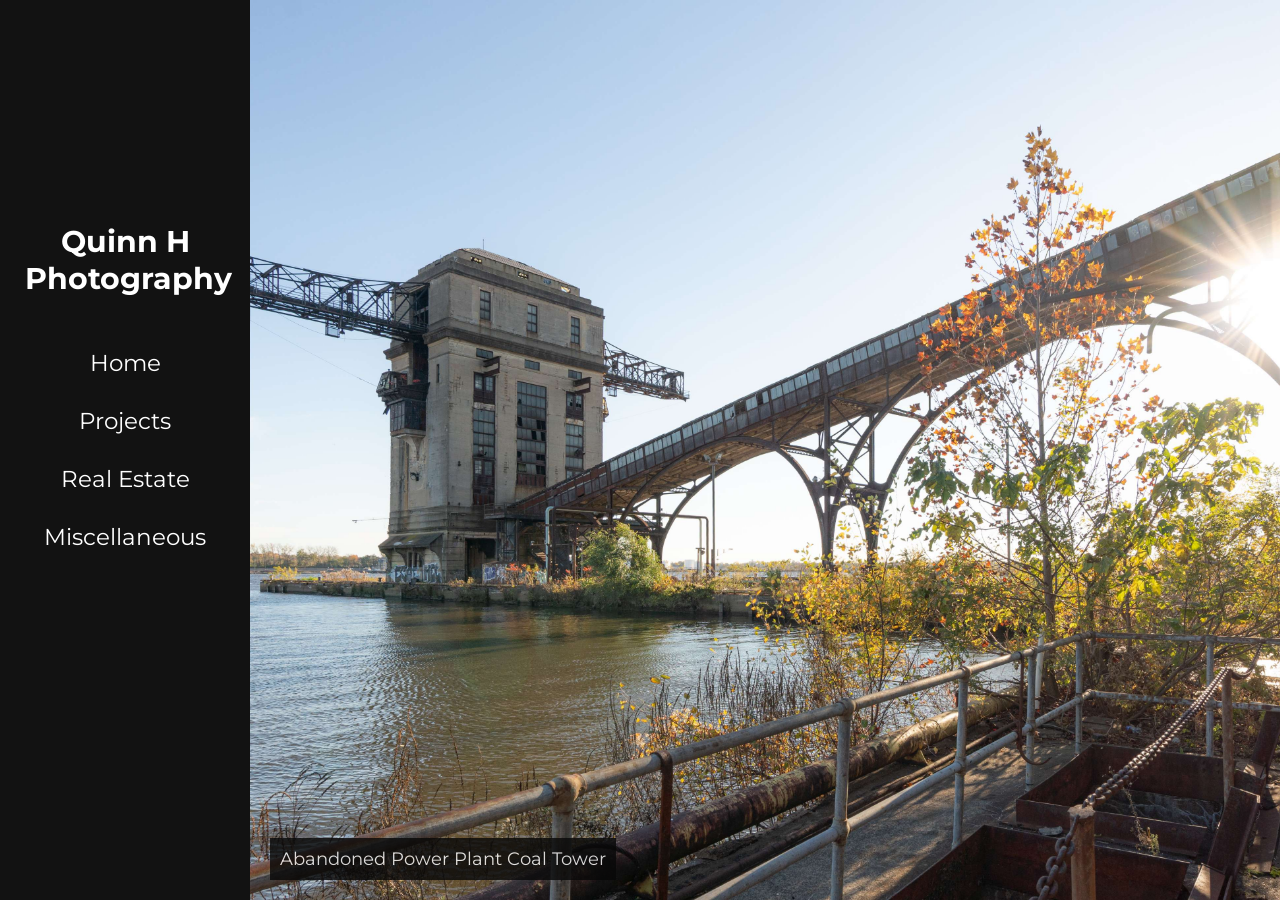
<file: index.html>
<!DOCTYPE html>
<html lang="en">
  <head>
    <meta charset="UTF-8" />
    <meta name="viewport" content="width=device-width, initial-scale=1.0" />
    <title>Quinn H Photography</title>
    <meta name="description" content="Photography portfolio and studio website." />
    <link rel="stylesheet" href="style.css">
    <link rel="stylesheet" href="/universal.css">
  </head>
  <body>
    <div class="sidebar" id="sidebar">
      <div class="name">Quinn H Photography</div>
        <div class="sidebar-padding">
            <a href="/index.html" class="sidebar-link">Home</a>
            <a href="/projects/index.html" class="sidebar-link">Projects</a>
            <a href="/realestate/index.html" class="sidebar-link">Real Estate</a>
            <a href="/misc/index.html" class="sidebar-link">Miscellaneous</a>
        </div>
    </div>
    <div class="image-preview">
      <div class="image-wrapper">
        <img src="" id="img" class="img">
      </div>
      <div class="image-description" id="image-description"></div>
    </div>
    <script src="home.js"></script>
  </body>
</html>
</file>
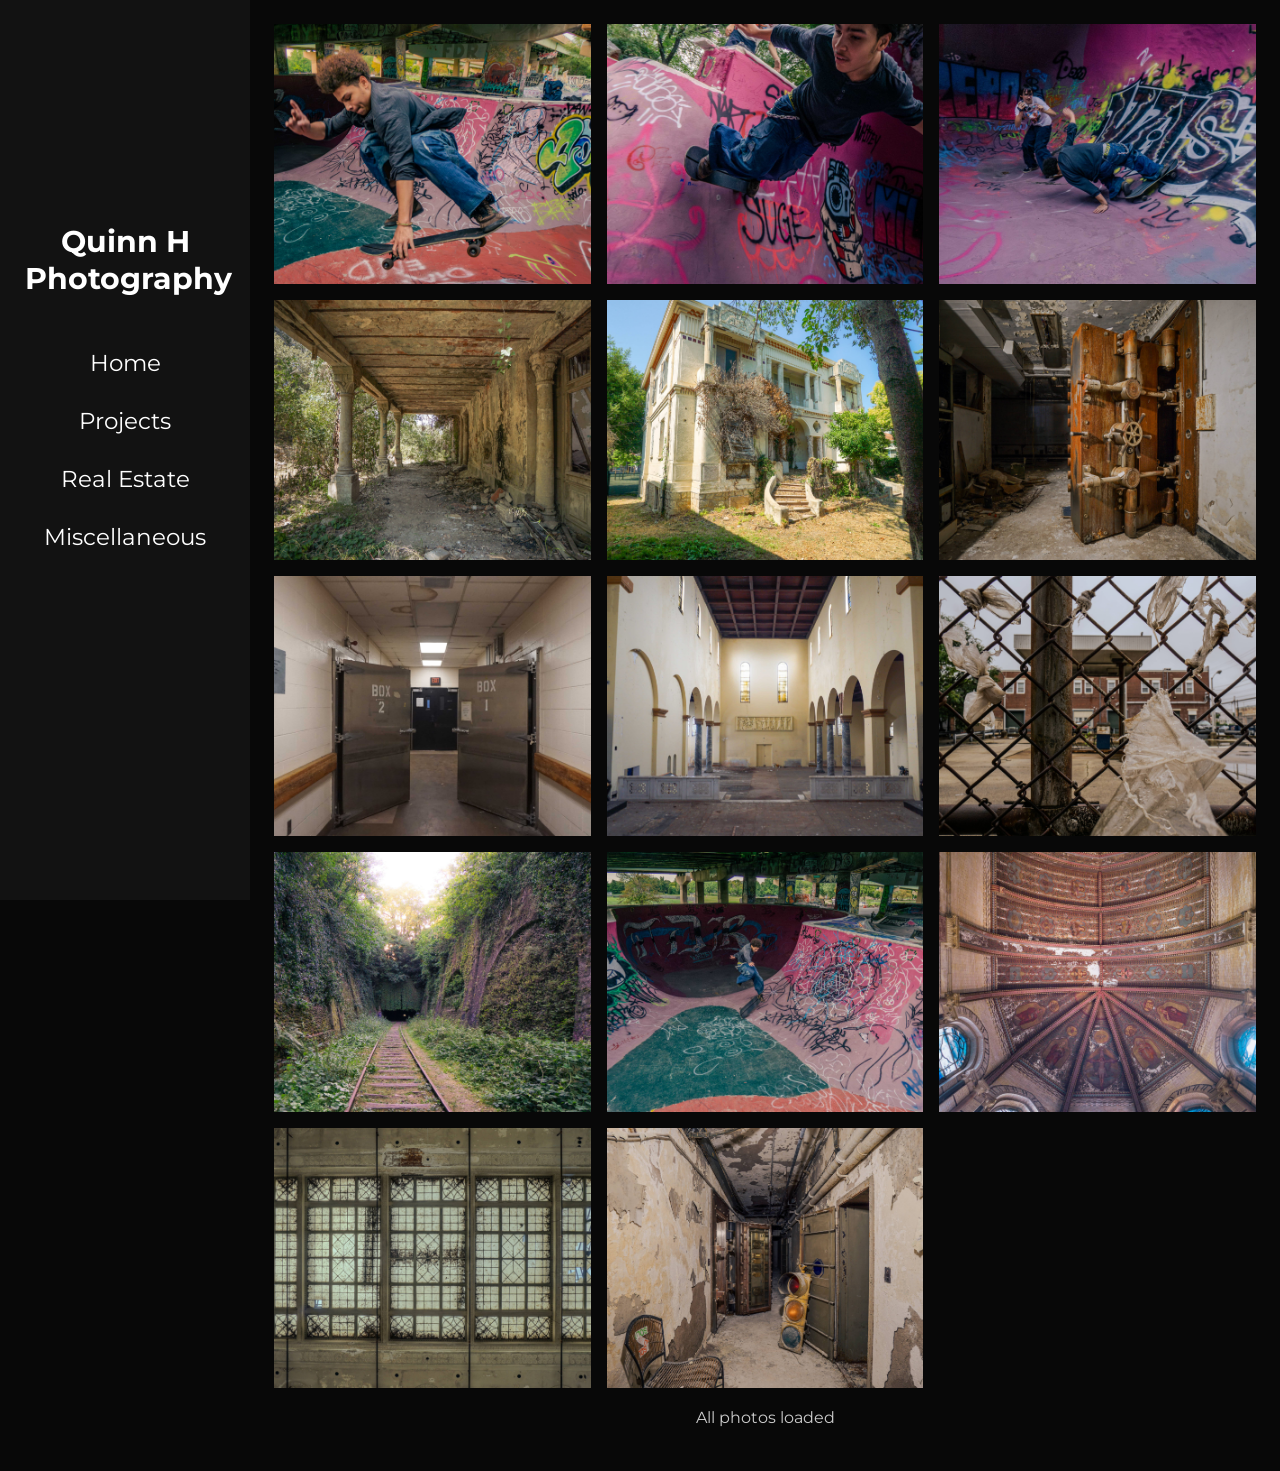
<file: misc/index.html>
<!DOCTYPE html>
<html lang="en">
  <head>
    <meta charset="UTF-8" />
    <meta name="viewport" content="width=device-width, initial-scale=1.0" />
    <title>Quinn H Photography</title>
    <meta name="description" content="Photography portfolio and studio website." />
    <link rel="stylesheet" href="style.css">
    <link rel="stylesheet" href="/universal.css">
  </head>
  <body>

    <div class="sidebar" id="sidebar">
      <div class="name">Quinn H Photography</div>
        <div class="sidebar-padding">
            <a href="/index.html" class="sidebar-link">Home</a>
            <a href="/projects/index.html" class="sidebar-link">Projects</a>
            <a href="/realestate.html" class="sidebar-link">Real Estate</a>
            <a href="/misc/index.html" class="sidebar-link">Miscellaneous</a>
        </div>
    </div>
    
    <main>
      <div id="gallery" aria-label="Navy project photo gallery"></div>
      <div id="loader" role="status" aria-live="polite">Loading photos…</div>
    </main>

    <div id="overlay" class="overlay" role="dialog" aria-modal="true" aria-label="Photo preview" hidden>
      <button class="overlay-close" type="button" aria-label="Close photo preview">&times;</button>
      <img id="preview-image" alt="">
      <p id="preview-caption"></p>
    </div>

    <script src="script.js"></script>
  </body>
</html>
</file>
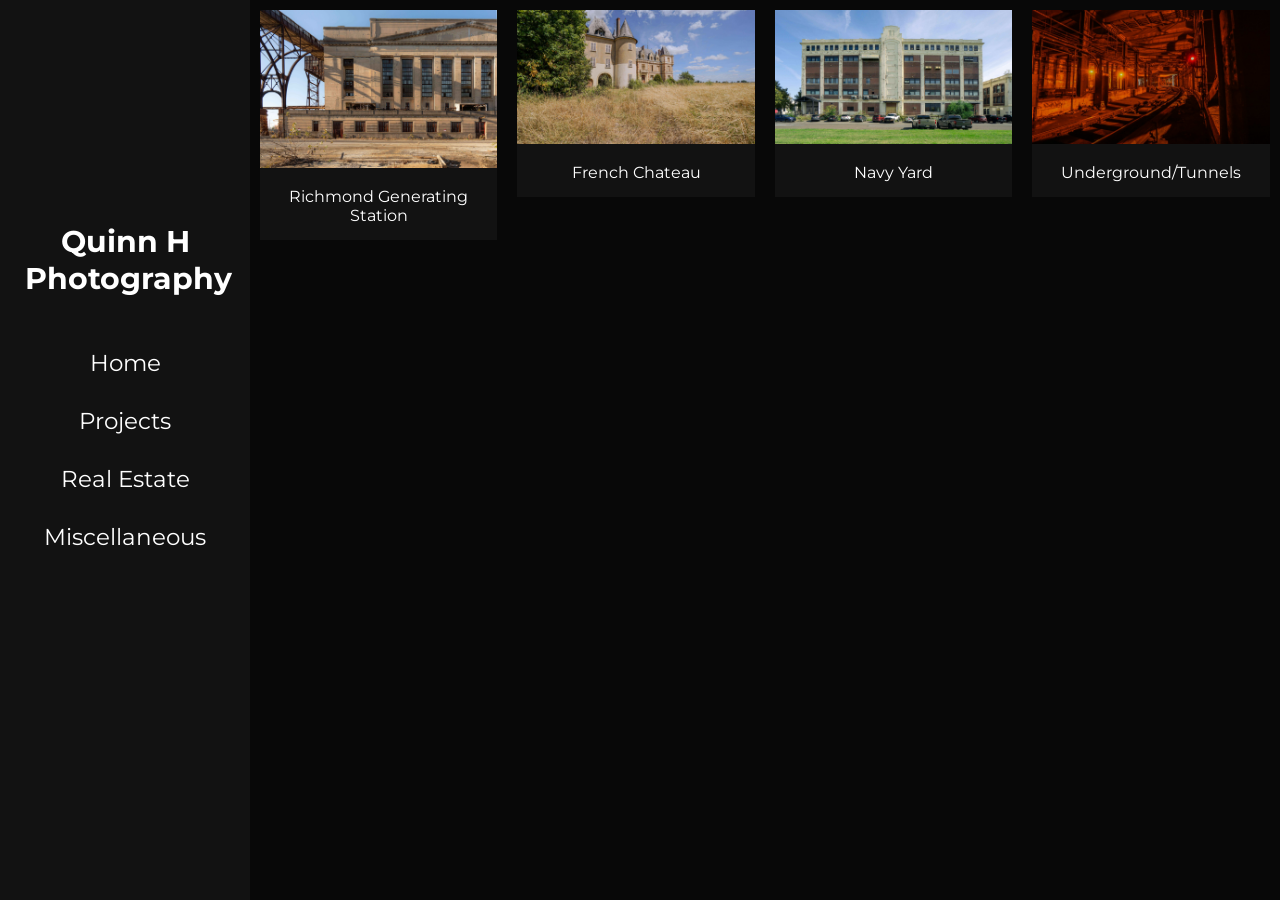
<file: projects/index.html>
<!DOCTYPE html>
<html lang="en">
  <head>
    <meta charset="UTF-8" />
    <meta name="viewport" content="width=device-width, initial-scale=1.0" />
    <title>Quinn H Photography</title>
    <meta name="description" content="Photography portfolio and studio website." />
    <link rel="stylesheet" href="style.css">
    <link rel="stylesheet" href="/universal.css">
  </head>
  <body>
    <div class="sidebar" id="sidebar">
      <div class="name">Quinn H Photography</div>
        <div class="sidebar-padding">
            <a href="/index.html" class="sidebar-link">Home</a>
            <a href="/projects/index.html" class="sidebar-link">Projects</a>
            <a href="/realestate/index.html" class="sidebar-link">Real Estate</a>
            <a href="/misc/index.html" class="sidebar-link">Miscellaneous</a>
        </div>
    </div>
    
    <div class="projects">
      <div class="responsive">
        <div class="gallery">
          <a href="richmond/index.html">
            <img src="previews/richmond.jpg" alt="Cinque Terre" width="600" height="400">
          </a>
          <div class="desc">Richmond Generating Station</div>
        </div>
      </div>

      <div class="responsive">
        <div class="gallery">
          <a href="chateau/index.html">
            <img src="previews/chateau.JPG" alt="French Chateau" width="600" height="400">
          </a>
          <div class="desc">French Chateau</div>
        </div>
      </div>

      <div class="responsive">
        <div class="gallery">
          <a href="navy/index.html">
            <img src="previews/navy.jpg" alt="Navy" width="600" height="400">
          </a>
          <div class="desc">Navy Yard</div>
        </div>
      </div>

      <div class="responsive">
        <div class="gallery">
          <a href="underground/index.html">
            <img src="previews/underground.JPG" alt="Underground/Tunnels" width="600" height="400">
          </a>
          <div class="desc">Underground/Tunnels</div>
        </div>
      </div>


      <div class="clearfix"></div>
    </div>
  </body>
</html>
</file>
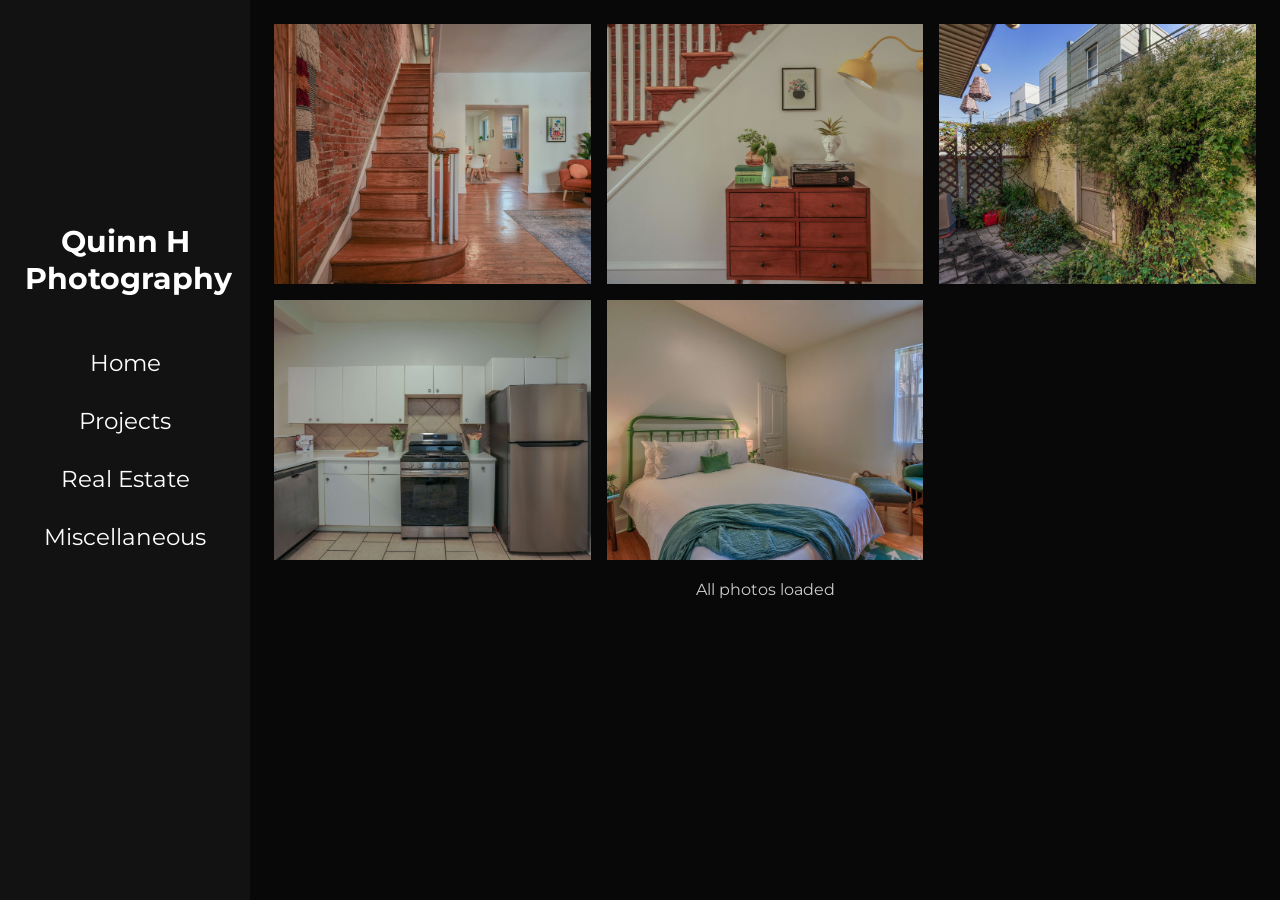
<file: realestate/index.html>
<!DOCTYPE html>
<html lang="en">
  <head>
    <meta charset="UTF-8" />
    <meta name="viewport" content="width=device-width, initial-scale=1.0" />
    <title>Quinn H Photography</title>
    <meta name="description" content="Photography portfolio and studio website." />
    <link rel="stylesheet" href="style.css">
    <link rel="stylesheet" href="/universal.css">
  </head>
  <body>

    <div class="sidebar" id="sidebar">
      <div class="name">Quinn H Photography</div>
        <div class="sidebar-padding">
            <a href="/index.html" class="sidebar-link">Home</a>
            <a href="/projects/index.html" class="sidebar-link">Projects</a>
            <a href="/realestate/index.html" class="sidebar-link">Real Estate</a>
            <a href="/misc/index.html" class="sidebar-link">Miscellaneous</a>
        </div>
    </div>
    
    <main>
      <div id="gallery" aria-label="Navy project photo gallery"></div>
      <div id="loader" role="status" aria-live="polite">Loading photos…</div>
    </main>

    <div id="overlay" class="overlay" role="dialog" aria-modal="true" aria-label="Photo preview" hidden>
      <button class="overlay-close" type="button" aria-label="Close photo preview">&times;</button>
      <img id="preview-image" alt="">
      <p id="preview-caption"></p>
    </div>

    <script src="script.js"></script>
  </body>
</html>
</file>
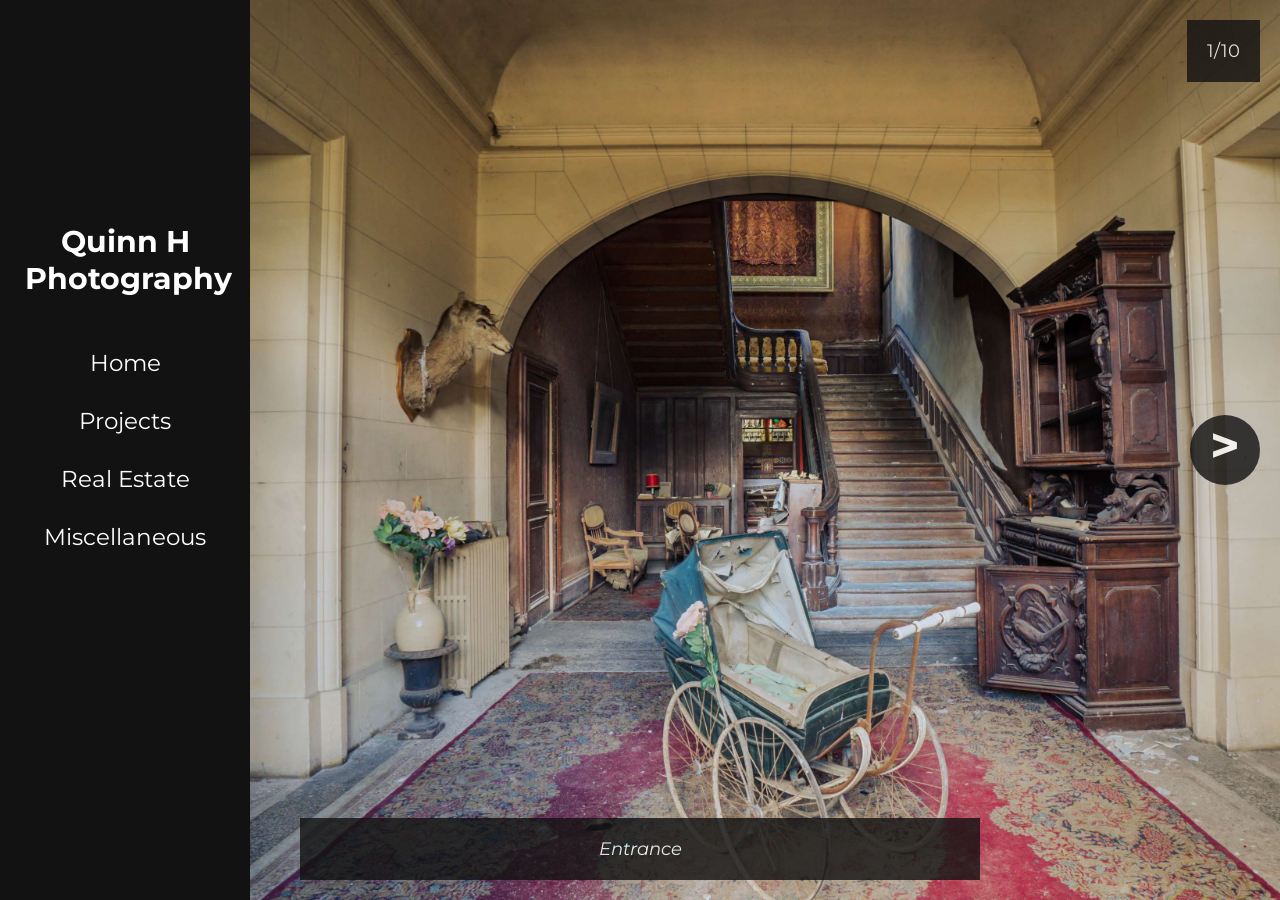
<file: projects/chateau/index.html>
<!DOCTYPE html>
<html lang="en">
  <head>
    <meta charset="UTF-8" />
    <meta name="viewport" content="width=device-width, initial-scale=1.0" />
    <title>Quinn H Photography</title>
    <meta name="description" content="Photography portfolio and studio website." />
    <link rel="stylesheet" href="style.css">
    <link rel="stylesheet" href="/universal.css">
  </head>
  <body>

    <div class="sidebar" id="sidebar">
      <div class="name">Quinn H Photography</div>
        <div class="sidebar-padding">
            <a href="/index.html" class="sidebar-link">Home</a>
            <a href="/projects/index.html" class="sidebar-link">Projects</a>
            <a href="/realestate/index.html" class="sidebar-link">Real Estate</a>
            <a href="/misc/index.html" class="sidebar-link">Miscellaneous</a>
        </div>
    </div>
    
    <div class="image-preview">
      <div class="image-wrapper">
        <img src="images/1.JPG" id="img" class="img">
      </div>
      <div class="image-description" id="image-description"></div>
    </div>

    <div class="right-button" id="rightButton">
      <span class="material-symbols-outlined">></span>
    </div>

    <div class="left-button" id="leftButton" style="display:none">
      <span class="material-symbols-outlined"><</span>
    </div>

    <div class="image-counter" id="imageCounter">1/10</div>

    <div class="img-description" id="imgDescription">Entrance</div>

    <script src="script.js"></script>
  </body>
</html>
</file>
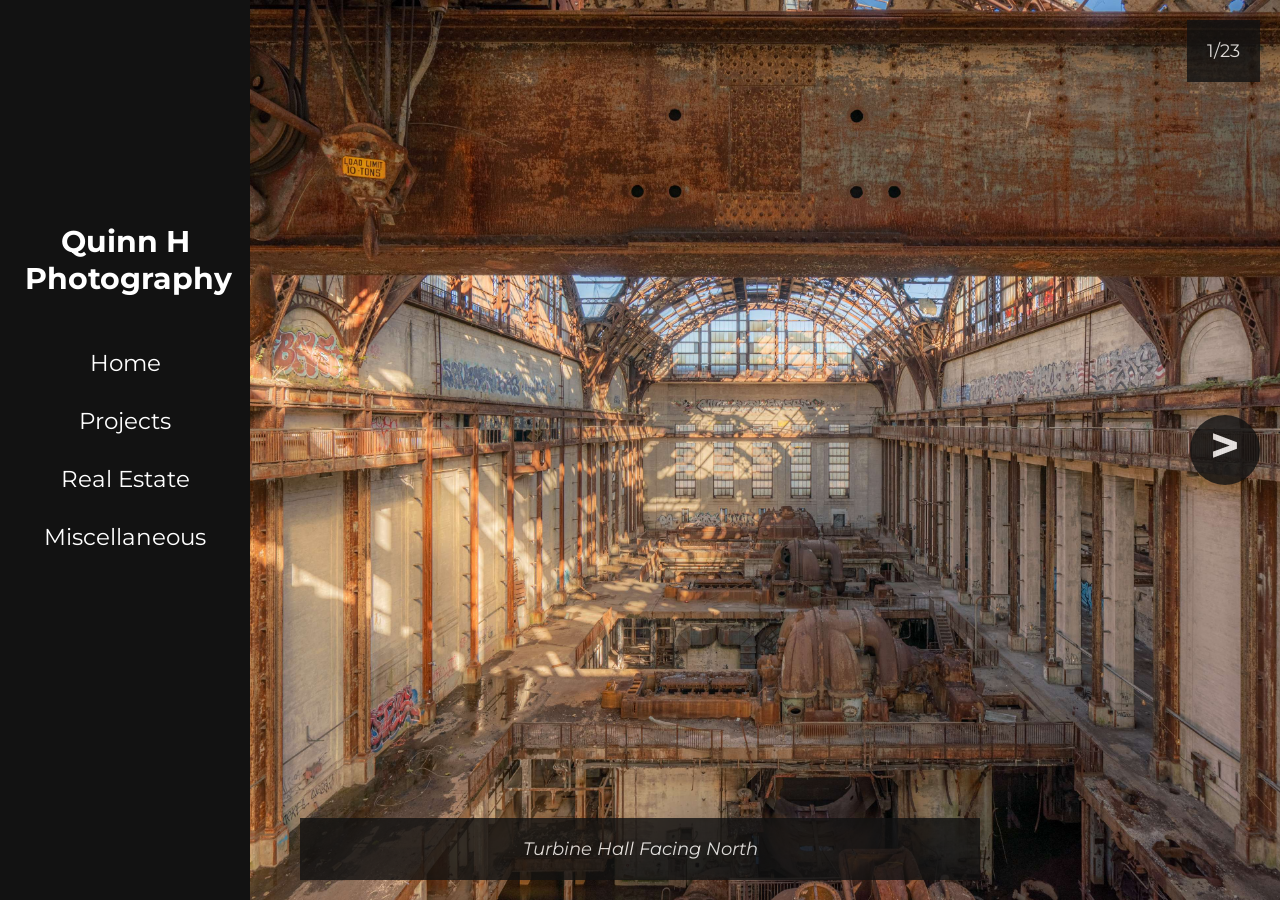
<file: projects/richmond/index.html>
<!DOCTYPE html>
<html lang="en">
  <head>
    <meta charset="UTF-8" />
    <meta name="viewport" content="width=device-width, initial-scale=1.0" />
    <title>Quinn H Photography</title>
    <meta name="description" content="Photography portfolio and studio website." />
    <link rel="stylesheet" href="style.css">
    <link rel="stylesheet" href="/universal.css">
  </head>
  <body>

    <div class="sidebar" id="sidebar">
      <div class="name">Quinn H Photography</div>
        <div class="sidebar-padding">
            <a href="/index.html" class="sidebar-link">Home</a>
            <a href="/projects/index.html" class="sidebar-link">Projects</a>
            <a href="/realestate/index.html" class="sidebar-link">Real Estate</a>
            <a href="/misc/index.html" class="sidebar-link">Miscellaneous</a>
        </div>
    </div>
    
    <div class="image-preview">
      <div class="image-wrapper">
        <img src="images/1.jpg" id="img" class="img">
      </div>
      <div class="image-description" id="image-description"></div>
    </div>

    <div class="right-button" id="rightButton">
      <span class="material-symbols-outlined">></span>
    </div>

    <div class="left-button" id="leftButton" style="display:none">
      <span class="material-symbols-outlined"><</span>
    </div>

    <div class="image-counter" id="imageCounter">1/23</div>

    <div class="img-description" id="imgDescription">Turbine Hall Facing North</div>

    <script src="script.js"></script>
  </body>
</html>
</file>
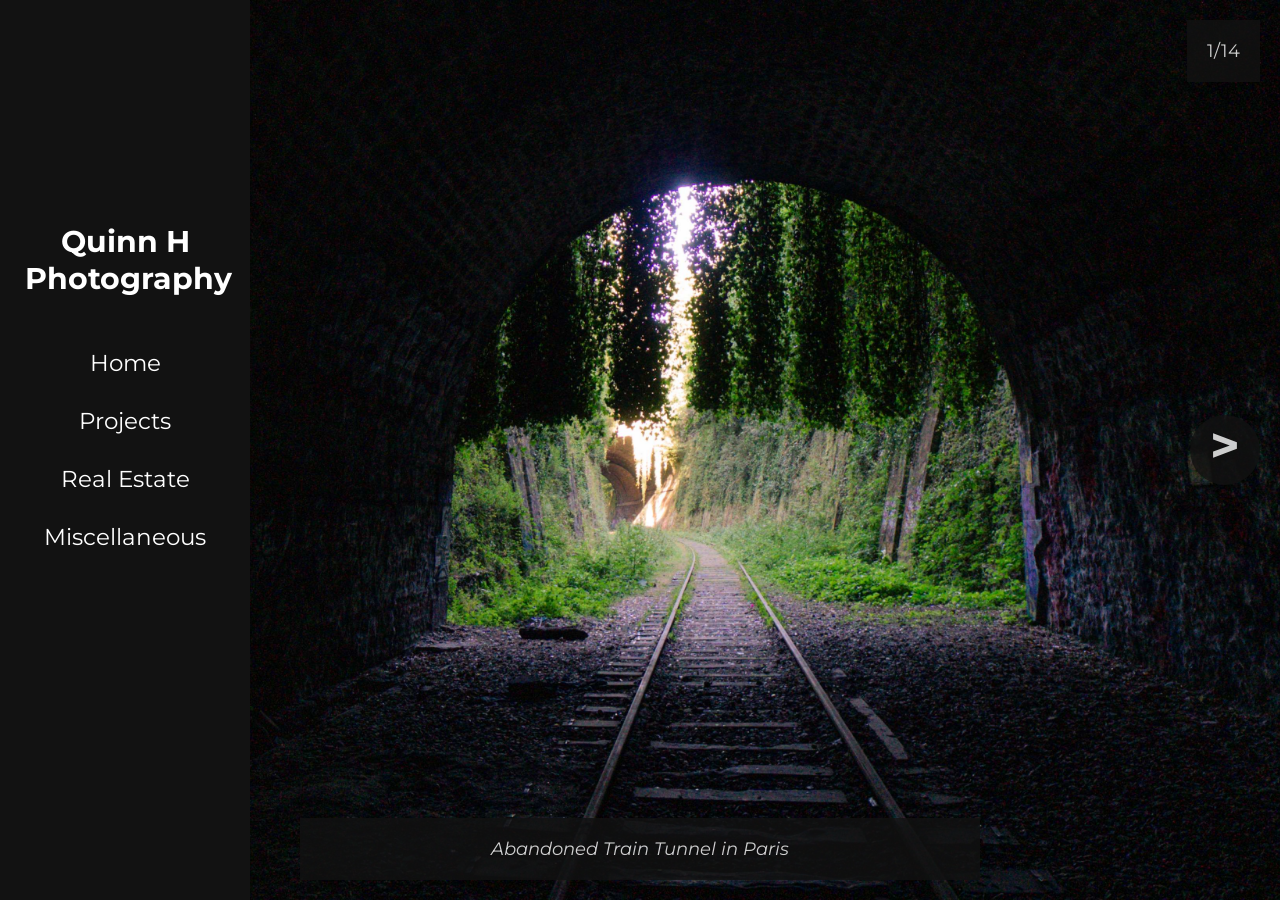
<file: projects/underground/index.html>
<!DOCTYPE html>
<html lang="en">
  <head>
    <meta charset="UTF-8" />
    <meta name="viewport" content="width=device-width, initial-scale=1.0" />
    <title>Quinn H Photography</title>
    <meta name="description" content="Photography portfolio and studio website." />
    <link rel="stylesheet" href="style.css">
    <link rel="stylesheet" href="/universal.css">
  </head>
  <body>

    <div class="sidebar" id="sidebar">
      <div class="name">Quinn H Photography</div>
        <div class="sidebar-padding">
            <a href="/index.html" class="sidebar-link">Home</a>
            <a href="/projects/index.html" class="sidebar-link">Projects</a>
            <a href="/realestate/index.html" class="sidebar-link">Real Estate</a>
            <a href="/misc/index.html" class="sidebar-link">Miscellaneous</a>
        </div>
    </div>
    
    <div class="image-preview">
      <div class="image-wrapper">
        <img src="images/1.JPG" id="img" class="img">
      </div>
      <div class="image-description" id="image-description"></div>
    </div>

    <div class="right-button" id="rightButton">
      <span class="material-symbols-outlined">></span>
    </div>

    <div class="left-button" id="leftButton" style="display:none">
      <span class="material-symbols-outlined"><</span>
    </div>

    <div class="image-counter" id="imageCounter">1/14</div>

    <div class="img-description" id="imgDescription">Abandoned Train Tunnel in Paris</div>

    <script src="script.js"></script>
  </body>
</html>
</file>
<file: style.css>
@import url('https://fonts.googleapis.com/css2?family=Montserrat:wght@300&display=swap');
* {
    user-select: none;
    font-family: "Montserrat", sans-serif;
}
body {
    font-family: "Montserrat", sans-serif;
    margin: 0;
    padding: 0;
    font-family: Arial, sans-serif;
    width: 100%;
    height: 100%;
    background: rgb(8, 8, 8);
}
a {
    font-family: "Montserrat", sans-serif;
}
.sidebar {
    font-size: 23px;
    width: 250px;
    height: 100%;
    position: fixed;
    left: 0;
    top: 0;
    background: #121212;
    text-align: center;
    color: white;
}
.sidebar-padding {
    width: 250px;
    position: fixed;
    top: 50%;
    transform: translateY(-50%);
}
.sidebar a {
    display: block;
    padding: 15px;
    color: #fff;
    text-decoration: none;
}
.image-preview {
    position: fixed;
    top: 0;
    right: 0;
    height: 100%;
    width: calc(100% - 250px);
}
img {
    width: calc(100% - 250px);
    height: 100%;
    object-fit: cover;
    position: fixed;
    top: 50%;
    transform: translateY(-50%);
}
.image-description {
    position: fixed;
    bottom: 20px;
    left: 270px;
    color: white;
    font-size: 18px;
    background:rgb(8, 8, 8);
    opacity: 0.8;
    padding: 10px;
}
.sidebar a:hover {
    background: #222;
}
</file>
<file: universal.css>
.name {
    font-size: 30px;
    font-weight: bold;
    color: white;
    position: fixed;
    top: calc(50% - 190px);
    transform: translateY(-50%);
    width: 200px;
    left: 25px;
    transition: all 0.03s ease-in-out;
}

@media (max-height: 500px) {
    .name {
        font-size: 22px;
        top: 25px;
        transform: none;
    }
}



.right-button {
    font-family:cursive;
    position: fixed;
    top: 50%;
    transform: translateY(-50%);
    right: 20px;
    background: #121212;
    border-radius: 100%;
    width: 70px;
    height: 70px;
    z-index: 10;
    color: white;
    opacity: 0.8;
    cursor: pointer;
    font-size: 50px;
    font-weight: bold;
}
.right-button span {
    margin-left: 20px;
    transform: translateY(10px);
}
.left-button {
    position: fixed;
    top: 50%;
    transform: translateY(-50%);
    left: 270px;
    background: #121212;
    border-radius: 100%;
    width: 70px;
    height: 70px;
    z-index: 10;
    color: white;
    opacity: 0.8;
    cursor: pointer;
    font-size: 50px;
    font-weight: bold;
}
.left-button span {
    margin-left: 20px;
    transform: translateY(10px);
}
</file>
<file: misc/style.css>
@import url('https://fonts.googleapis.com/css2?family=Montserrat:wght@300&display=swap');

* {
    user-select: none;
    box-sizing: border-box;
    font-family: "Montserrat", sans-serif;
}

body {
    margin: 0;
    min-height: 100vh;
    background: rgb(8, 8, 8);
    color: white;
}

a {
    font-family: "Montserrat", sans-serif;
}

.sidebar {
    font-size: 23px;
    width: 250px;
    height: 100vh;
    position: fixed;
    left: 0;
    top: 0;
    background: #121212;
    text-align: center;
    color: white;
    z-index: 1;
}

.sidebar-padding {
    width: 250px;
    position: fixed;
    top: 50%;
    transform: translateY(-50%);
}

.sidebar a {
    display: block;
    padding: 15px;
    color: #fff;
    text-decoration: none;
}

.sidebar a:hover {
    background: #222;
}

main {
    margin-left: 250px;
    padding: 24px;
}

#gallery {
    display: grid;
    grid-template-columns: repeat(auto-fill, minmax(240px, 1fr));
    gap: 16px;
}

#gallery img {
    display: block;
    width: 100%;
    height: 260px;
    object-fit: cover;
    cursor: zoom-in;
    opacity: 0;
    transition: opacity 250ms ease;
}

#gallery img.loaded {
    opacity: 1;
}

#loader {
    min-height: 48px;
    padding: 20px;
    color: #ccc;
    text-align: center;
}

#loader.load-error {
    color: #f66;
}

.overlay {
    position: fixed;
    inset: 0;
    z-index: 2;
    display: flex;
    flex-direction: column;
    align-items: center;
    justify-content: center;
    gap: 12px;
    padding: 48px 24px 24px;
    background: rgba(0, 0, 0, 0.9);
    cursor: zoom-out;
}

.overlay[hidden] {
    display: none;
}

.overlay img {
    max-width: 90%;
    max-height: 82vh;
    object-fit: contain;
    box-shadow: 0 0 20px rgba(0, 0, 0, 0.5);
}

.overlay p {
    margin: 0;
    color: #fff;
    font-size: 14px;
    opacity: 0.8;
}

.overlay-close {
    position: absolute;
    top: 16px;
    right: 24px;
    border: 0;
    background: transparent;
    color: white;
    font-size: 36px;
    cursor: pointer;
}

@media (max-width: 700px) {
    .sidebar {
        position: relative;
        width: 100%;
        height: auto;
        padding: 12px;
        font-size: 16px;
    }

    .name {
        margin: 0;
        transform: none;
        font-size: 22px;
    }

    .sidebar-padding {
        position: static;
        display: flex;
        width: auto;
        justify-content: center;
        transform: none;
    }

    .sidebar a {
        padding: 10px 8px;
        font-size: 13px;
    }

    main {
        margin-left: 0;
        padding: 16px;
    }

    #gallery {
        grid-template-columns: repeat(auto-fill, minmax(150px, 1fr));
        gap: 8px;
    }

    #gallery img {
        height: 180px;
    }
}
.sidebar a:hover {
    background: #222;
}
</file>
<file: projects/style.css>
@import url('https://fonts.googleapis.com/css2?family=Montserrat:wght@300&display=swap');
* {
    font-family: "Montserrat", sans-serif;
}
body {
    font-family: "Montserrat", sans-serif;
    margin: 0;
    padding: 0;
    font-family: Arial, sans-serif;
    width: 100%;
    height: 100%;
    background: rgb(8, 8, 8);
}
a {
    font-family: "Montserrat", sans-serif;
}
.sidebar {
    font-size: 23px;
    width: 250px;
    height: 100%;
    position: fixed;
    left: 0;
    top: 0;
    background: #121212;
    text-align: center;
    color: white;
}
.sidebar-padding {
    width: 250px;
    position: fixed;
    top: 50%;
    transform: translateY(-50%);
}
.sidebar a {
    display: block;
    padding: 15px;
    color: #fff;
    text-decoration: none;
}
.image-preview {
    position: fixed;
    top: 0;
    right: 0;
    height: 100%;
    width: calc(100% - 250px);
}
.projects {
    position: fixed;
    top: 0;
    left: 250px;
    width: calc(100% - 250px);
    height: 100%;
}

div.gallery {
  user-select: none;
  color: white;
  background: #121212;
}

div.gallery:hover {
  background: #232323;
}

div.gallery img {
  cursor: pointer;
  width: 100%;
  height: auto;
}

div.desc {
  padding: 15px;
  text-align: center;
}

* {
  box-sizing: border-box;
}

.responsive {
  padding: 10px;
  float: left;
  width: 24.99999%;
}

@media only screen and (max-width: 700px) {
  .responsive {
    width: 49.99999%;
    margin: 6px 0;
  }
}

@media only screen and (max-width: 500px) {
  .responsive {
    width: 100%;
  }
}

.clearfix:after {
  content: "";
  display: table;
  clear: both;
}
.sidebar a:hover {
    background: #222;
}
</file>
<file: realestate/style.css>
@import url('https://fonts.googleapis.com/css2?family=Montserrat:wght@300&display=swap');

* {
    user-select: none;
    box-sizing: border-box;
    font-family: "Montserrat", sans-serif;
}

body {
    margin: 0;
    min-height: 100vh;
    background: rgb(8, 8, 8);
    color: white;
}

a {
    font-family: "Montserrat", sans-serif;
}

.sidebar {
    font-size: 23px;
    width: 250px;
    height: 100vh;
    position: fixed;
    left: 0;
    top: 0;
    background: #121212;
    text-align: center;
    color: white;
    z-index: 1;
}

.sidebar-padding {
    width: 250px;
    position: fixed;
    top: 50%;
    transform: translateY(-50%);
}

.sidebar a {
    display: block;
    padding: 15px;
    color: #fff;
    text-decoration: none;
}

.sidebar a:hover {
    background: #222;
}

main {
    margin-left: 250px;
    padding: 24px;
}

#gallery {
    display: grid;
    grid-template-columns: repeat(auto-fill, minmax(240px, 1fr));
    gap: 16px;
}

#gallery img {
    display: block;
    width: 100%;
    height: 260px;
    object-fit: cover;
    cursor: zoom-in;
    opacity: 0;
    transition: opacity 250ms ease;
}

#gallery img.loaded {
    opacity: 1;
}

#loader {
    min-height: 48px;
    padding: 20px;
    color: #ccc;
    text-align: center;
}

#loader.load-error {
    color: #f66;
}

.overlay {
    position: fixed;
    inset: 0;
    z-index: 2;
    display: flex;
    flex-direction: column;
    align-items: center;
    justify-content: center;
    gap: 12px;
    padding: 48px 24px 24px;
    background: rgba(0, 0, 0, 0.9);
    cursor: zoom-out;
}

.overlay[hidden] {
    display: none;
}

.overlay img {
    max-width: 90%;
    max-height: 82vh;
    object-fit: contain;
    box-shadow: 0 0 20px rgba(0, 0, 0, 0.5);
}

.overlay p {
    margin: 0;
    color: #fff;
    font-size: 14px;
    opacity: 0.8;
}

.overlay-close {
    position: absolute;
    top: 16px;
    right: 24px;
    border: 0;
    background: transparent;
    color: white;
    font-size: 36px;
    cursor: pointer;
}

@media (max-width: 700px) {
    .sidebar {
        position: relative;
        width: 100%;
        height: auto;
        padding: 12px;
        font-size: 16px;
    }

    .name {
        margin: 0;
        transform: none;
        font-size: 22px;
    }

    .sidebar-padding {
        position: static;
        display: flex;
        width: auto;
        justify-content: center;
        transform: none;
    }

    .sidebar a {
        padding: 10px 8px;
        font-size: 13px;
    }

    main {
        margin-left: 0;
        padding: 16px;
    }

    #gallery {
        grid-template-columns: repeat(auto-fill, minmax(150px, 1fr));
        gap: 8px;
    }

    #gallery img {
        height: 180px;
    }
}
.sidebar a:hover {
    background: #222;
}
</file>
<file: projects/chateau/style.css>
@import url('https://fonts.googleapis.com/css2?family=Montserrat:wght@300&display=swap');
* {
    font-family: "Montserrat", sans-serif;
    user-select: none;
}
body {
    font-family: "Montserrat", sans-serif;
    margin: 0;
    padding: 0;
    font-family: Arial, sans-serif;
    width: 100%;
    height: 100%;
    background: rgb(8, 8, 8);
}
a {
    font-family: "Montserrat", sans-serif;
}
.sidebar {
    font-size: 23px;
    width: 250px;
    height: 100%;
    position: fixed;
    left: 0;
    top: 0;
    background: #121212;
    text-align: center;
    color: white;
}
.sidebar-padding {
    width: 250px;
    position: fixed;
    top: 50%;
    transform: translateY(-50%);
}
.sidebar a {
    display: block;
    padding: 15px;
    color: #fff;
    text-decoration: none;
}
.image-preview {
    position: fixed;
    top: 0;
    right: 0;
    height: 100%;
    width: calc(100% - 250px);
}
img {
    width: calc(100% - 250px);
    height: 100%;
    object-fit: cover;
    position: fixed;
    top: 50%;
    transform: translateY(-50%);
}
img{
    pointer-events: none;
}
.image-counter {
    position: fixed;
    top: 20px;
    right: 20px;
    background: #121212;
    color: white;
    padding: 20px;
    opacity: 0.8;
    font-size: 18px;
}
.img-description {
    position: fixed;
    bottom: 20px;
    left: calc(50%);
    transform: translateX(-50%);
    width: 50%;
    background: #121212;
    color: white;
    opacity: 0.8;
    text-align: center;
    padding: 20px;
    font-size: 18px;
    font-style: italic;
}
.sidebar a:hover {
    background: #222;
}
</file>
<file: projects/richmond/style.css>
@import url('https://fonts.googleapis.com/css2?family=Montserrat:wght@300&display=swap');
* {
    font-family: "Montserrat", sans-serif;
    user-select: none;
}
body {
    font-family: "Montserrat", sans-serif;
    margin: 0;
    padding: 0;
    font-family: Arial, sans-serif;
    width: 100%;
    height: 100%;
    background: rgb(8, 8, 8);
}
a {
    font-family: "Montserrat", sans-serif;
}
.sidebar {
    font-size: 23px;
    width: 250px;
    height: 100%;
    position: fixed;
    left: 0;
    top: 0;
    background: #121212;
    text-align: center;
    color: white;
}
.sidebar-padding {
    width: 250px;
    position: fixed;
    top: 50%;
    transform: translateY(-50%);
}
.sidebar a {
    display: block;
    padding: 15px;
    color: #fff;
    text-decoration: none;
}
.image-preview {
    position: fixed;
    top: 0;
    right: 0;
    height: 100%;
    width: calc(100% - 250px);
}
img {
    width: calc(100% - 250px);
    height: 100%;
    object-fit: cover;
    position: fixed;
    top: 50%;
    transform: translateY(-50%);
}
img{
    pointer-events: none;
}
.image-counter {
    position: fixed;
    top: 20px;
    right: 20px;
    background: #121212;
    color: white;
    padding: 20px;
    opacity: 0.8;
    font-size: 18px;
}
.img-description {
    position: fixed;
    bottom: 20px;
    left: calc(50%);
    transform: translateX(-50%);
    width: 50%;
    background: #121212;
    color: white;
    opacity: 0.8;
    text-align: center;
    padding: 20px;
    font-size: 18px;
    font-style: italic;
}
.sidebar a:hover {
    background: #222;
}
</file>
<file: projects/underground/style.css>
@import url('https://fonts.googleapis.com/css2?family=Montserrat:wght@300&display=swap');
* {
    font-family: "Montserrat", sans-serif;
    user-select: none;
}
body {
    font-family: "Montserrat", sans-serif;
    margin: 0;
    padding: 0;
    font-family: Arial, sans-serif;
    width: 100%;
    height: 100%;
    background: rgb(8, 8, 8);
}
a {
    font-family: "Montserrat", sans-serif;
}
.sidebar {
    font-size: 23px;
    width: 250px;
    height: 100%;
    position: fixed;
    left: 0;
    top: 0;
    background: #121212;
    text-align: center;
    color: white;
}
.sidebar-padding {
    width: 250px;
    position: fixed;
    top: 50%;
    transform: translateY(-50%);
}
.sidebar a {
    display: block;
    padding: 15px;
    color: #fff;
    text-decoration: none;
}
.image-preview {
    position: fixed;
    top: 0;
    right: 0;
    height: 100%;
    width: calc(100% - 250px);
}
img {
    width: calc(100% - 250px);
    height: 100%;
    object-fit: cover;
    position: fixed;
    top: 50%;
    transform: translateY(-50%);
}
img{
    pointer-events: none;
}
.image-counter {
    position: fixed;
    top: 20px;
    right: 20px;
    background: #121212;
    color: white;
    padding: 20px;
    opacity: 0.8;
    font-size: 18px;
}
.img-description {
    position: fixed;
    bottom: 20px;
    left: calc(50%);
    transform: translateX(-50%);
    width: 50%;
    background: #121212;
    color: white;
    opacity: 0.8;
    text-align: center;
    padding: 20px;
    font-size: 18px;
    font-style: italic;
}
.sidebar a:hover {
    background: #222;
}
</file>
